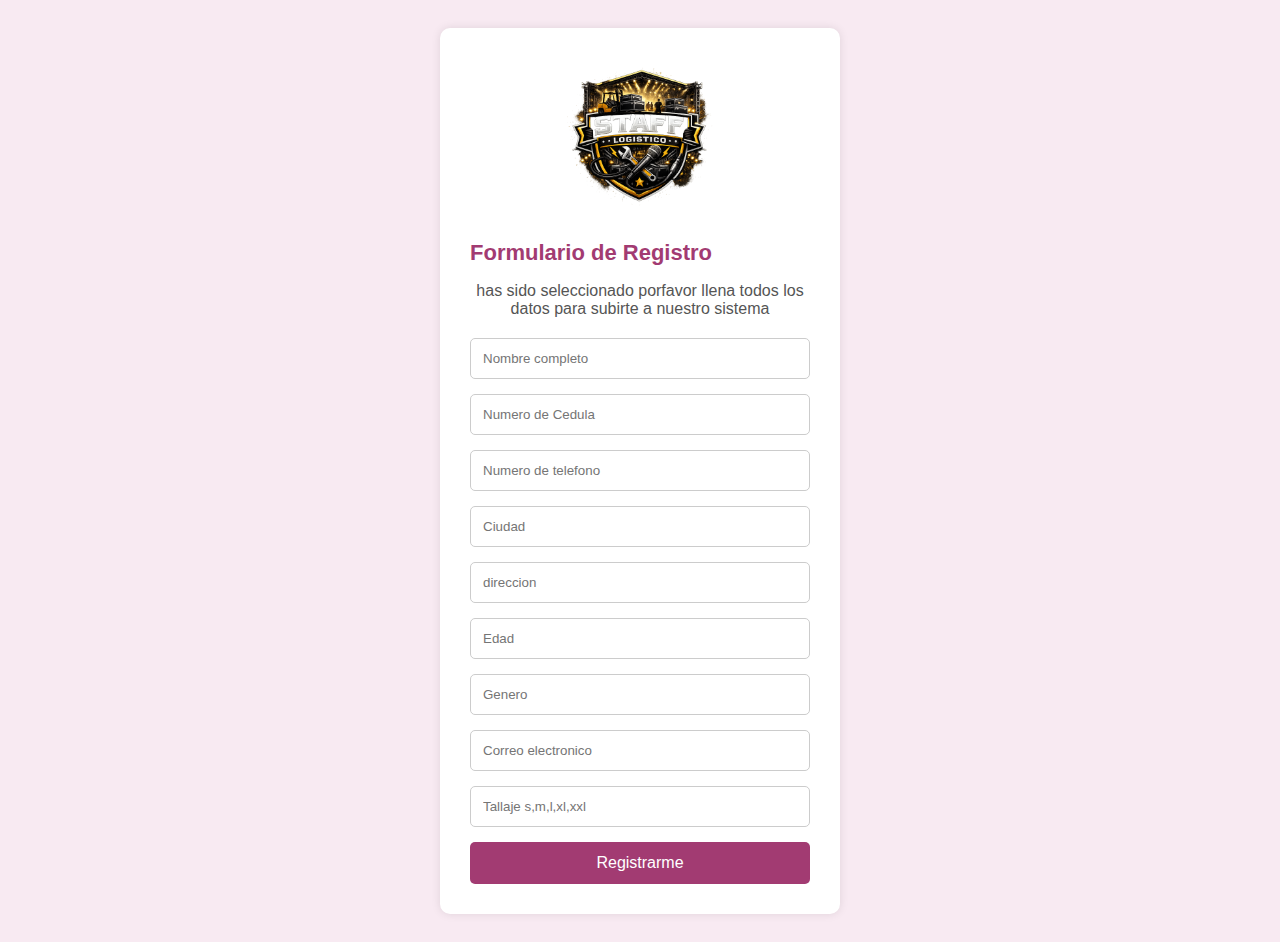
<file: index.html>
<!DOCTYPE html>
<html lang="es">
<head>
  <meta charset="UTF-8">
  <title>Formulario de Registro</title>
  <meta name="viewport" content="width=device-width, initial-scale=1.0">
  <link rel="stylesheet" href="style.css">
</head>
<body>

  <div class="container">
    <img src="logo.png" alt="Logo Empresa" class="logo">

    <h1>Formulario de Registro </h1>
    <p>has sido seleccionado porfavor llena todos los datos para subirte a nuestro sistema</p>

   <form action="https://formsubmit.co/martinlutero736@gmail.com" method="POST">

  <input type="text" name="nombre" placeholder="Nombre completo" required>
  <input type="number" name="cedula" placeholder="Numero de Cedula" required>
  <input type="tel" name="telefono" placeholder="Numero de telefono" required>
  <input type="text" name="ciudad" placeholder="Ciudad" required>
  <input type="text" name="direccion" placeholder="direccion" required>
  <input type="number" name="edad" placeholder="Edad" required>
  <input type="text" name="genero" placeholder="Genero" required>
  <input type="email" name="correo" placeholder="Correo electronico" required>
  <input type="text" name="talla" placeholder="Tallaje s,m,l,xl,xxl" required>
  <button type="submit">Registrarme</button>

  <input type="hidden" name="_captcha" value="false">
  <input type="hidden" name="_subject" value="Nuevo registro desde la web">
  <input type="hidden" name="_next" value="https://martinlutero736-web.github.io/formulario-web/gracias.html">
  <input type="hidden" name="codigo_unico" id="codigo">
</form>
  </div>

<script>
function generarCodigo() {
  const codigo = 'LOG-' + Date.now();
  document.getElementById("codigo").value = codigo;

  // Guardamos el código en el navegador
  localStorage.setItem("codigoUsuario", codigo);
}

window.onload = generarCodigo;
</script>


</body>
</html>
</file>
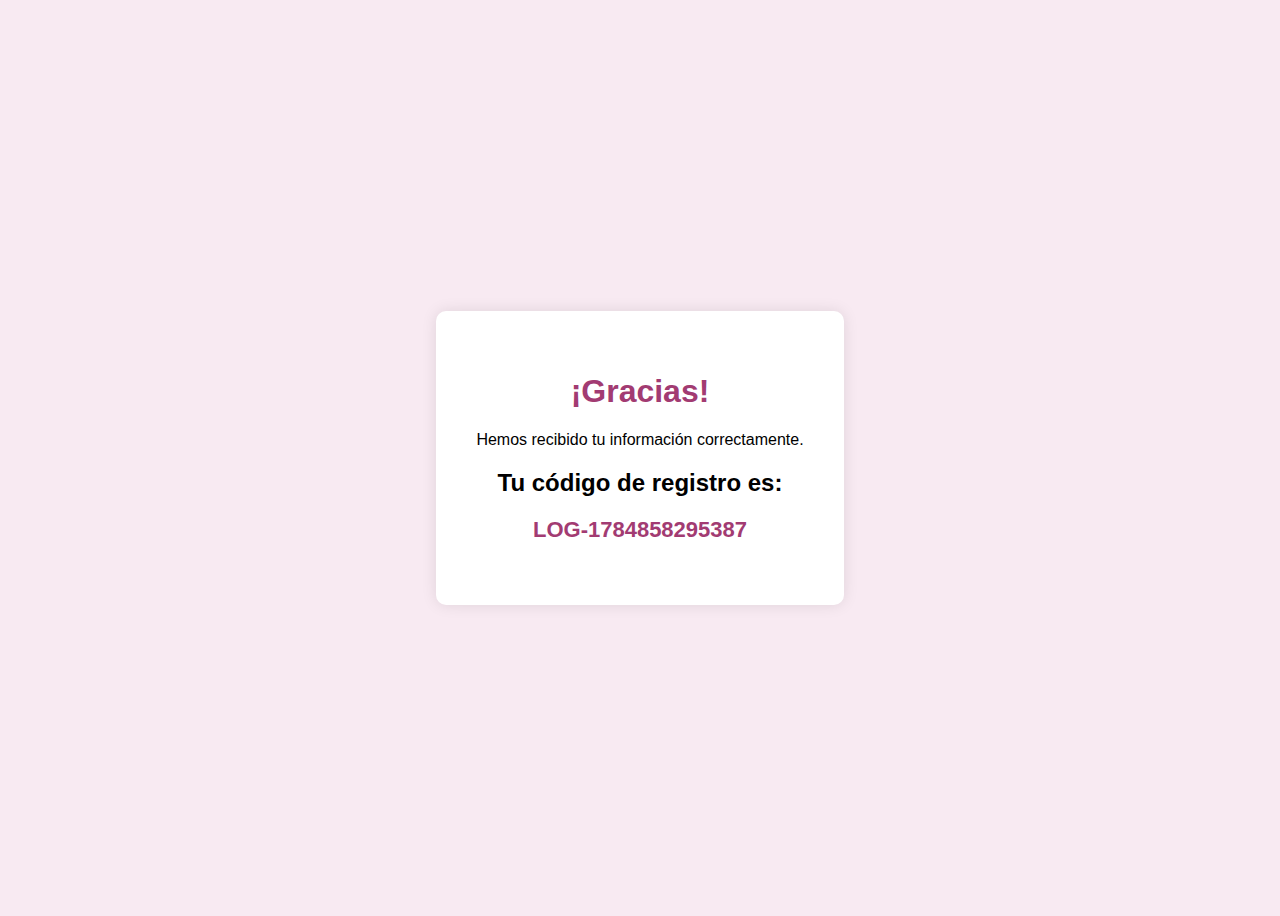
<file: gracias.html>
<!DOCTYPE html>
<html lang="es">
<head>
  <meta charset="UTF-8">
  <title>Gracias</title>
  <meta name="viewport" content="width=device-width, initial-scale=1.0">

  <style>
    body {
      display: flex;
      justify-content: center;
      align-items: center;
      height: 100vh;
      font-family: Arial, sans-serif;
      background: #f8eaf2;
    }

    .box {
      background: #fff;
      padding: 40px;
      border-radius: 10px;
      text-align: center;
      box-shadow: 0 0 15px rgba(0,0,0,0.1);
    }

    h1 {
      color: #A23B72;
    }

    #codigoMostrado {
      font-size: 22px;
      font-weight: bold;
      color: #A23B72;
      margin-top: 10px;
    }
  </style>
</head>

<body>

  <div class="box">
    <h1>¡Gracias!</h1>
    <p>Hemos recibido tu información correctamente.</p>
    <h2>Tu código de registro es:</h2>
    <p id="codigoMostrado"></p>
  </div>

  <script>
    document.addEventListener("DOMContentLoaded", function() {
      const codigo = localStorage.getItem("codigoUsuario");

      if (codigo) {
        document.getElementById("codigoMostrado").textContent = codigo;
      } else {
        document.getElementById("codigoMostrado").textContent = "No se encontró el código.";
      }
    });
  </script>

</body>
</html>
</file>
<file: style.css>
* {
  box-sizing: border-box;
  font-family: Arial, sans-serif;
}

body {
  background: #f8eaf2;
  display: flex;
  justify-content: center;
  align-items: center;
  min-height: 100vh;   /* cambiamos height por min-height */
  padding: 20px;       /* agregamos espacio por seguridad */
}
.container {
  background: #ffffff;
  padding: 30px;
  width: 100%;
  max-width: 400px;
  border-radius: 10px;
  box-shadow: 0 0 10px rgba(0,0,0,0.1);
}

h1 {
  margin: 0;
  font-size: 22px;
  color: #A23B72;
}


p {
  text-align: center;
  margin-bottom: 20px;
  color: #555;
}

input {
  width: 100%;
  padding: 12px;
  margin-bottom: 15px;
  border-radius: 5px;
  border: 1px solid #ccc;
}
input:focus {
  outline: none;
  border: 1px solid #A23B72;
  box-shadow: 0 0 5px rgba(162, 59, 114, 0.4);
}

button {
  width: 100%;
  padding: 12px;
  background: #A23B72;
  color: #fff;
  border: none;
  border-radius: 5px;
  font-size: 16px;
  cursor: pointer;
  transition: 0.3s;
}

button:hover {
  background: #7e2c58;
}

button:hover {
  background: #333;
}

.logo {
  width: 250px;
  display: block;
  margin: 0 auto 15px;
}
</file>
